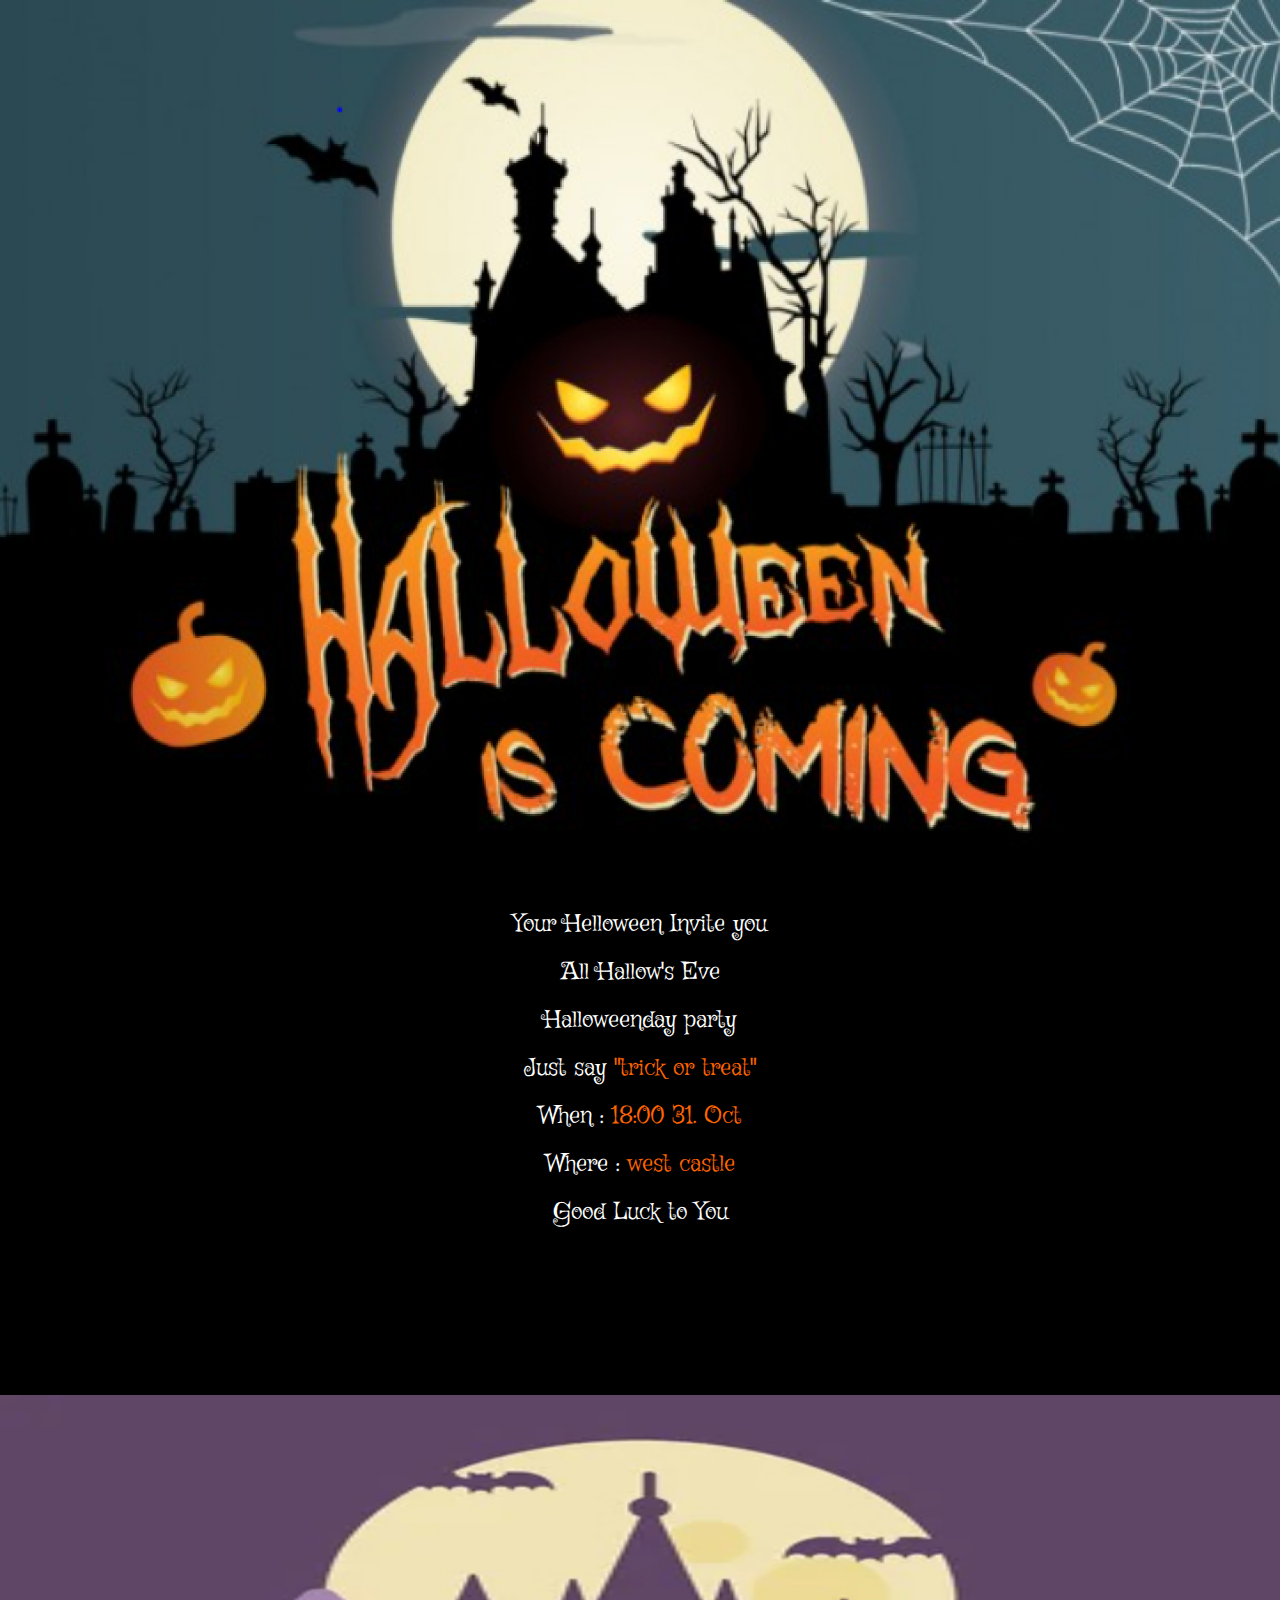
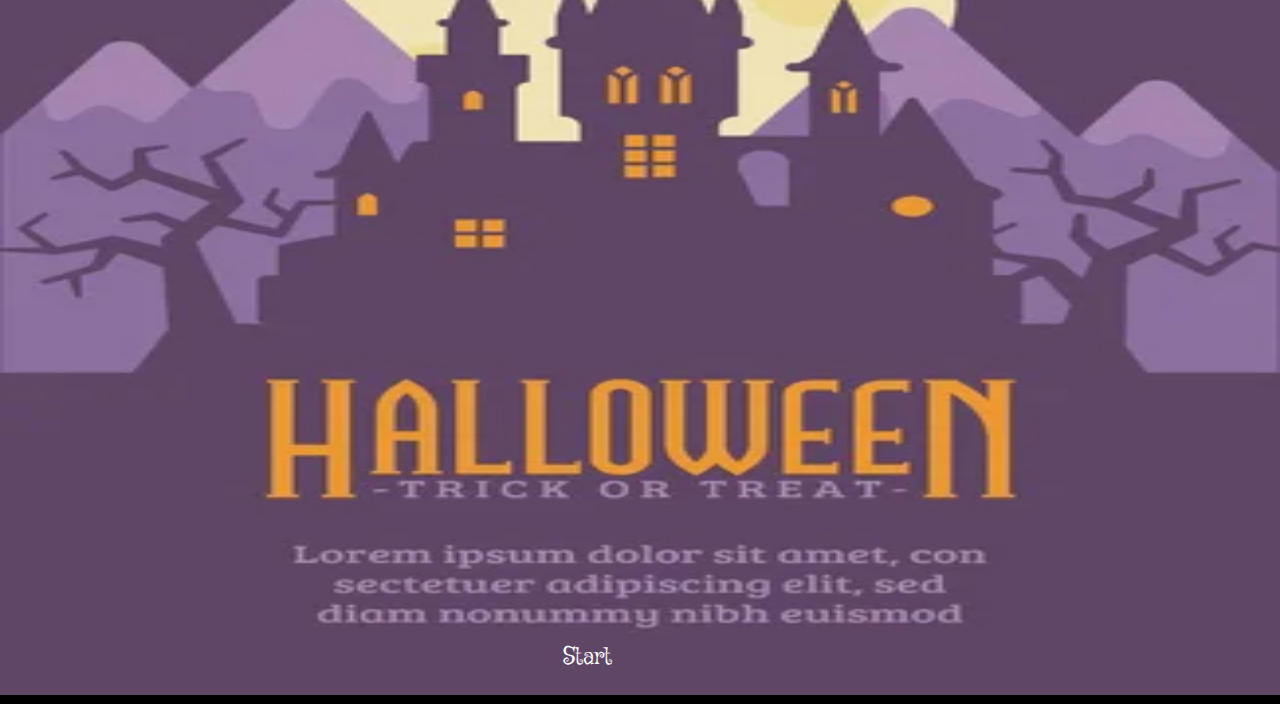
<file: index.html>
<!DOCTYPE html>
<html lang="en">
<head>
    <meta charset="UTF-8">
    <meta http-equiv="X-UA-Compatible" content="IE=edge">
    <meta name="viewport" content="width=device-width, initial-scale=1.0">
    <title>home</title>
    <link rel="stylesheet" href="style.css">
    <link href="https://fonts.googleapis.com/css2?family=Griffy&display=swap" rel="stylesheet">
</head>
<body>
    <header>
        <img src="./image/bg.jpg" alt="bg">
    </header>
    <div class="text">
        <p>Your Helloween Invite you<br>
            All Hallow's Eve
           <br>Halloweenday party
           <br>Just say <span>"trick or treat"</span>
           <br>When : <span>18:00 31. Oct</span>
           <br>Where : <span>west castle</span>
           <br>Good Luck to You</p>
    </div>
    <div class="home"><img src="./image/home.jpg" alt="home">
        <p class="start"><a href="./map1.html">Start</a></p>
    </div> 
</body>
</html>
</file>
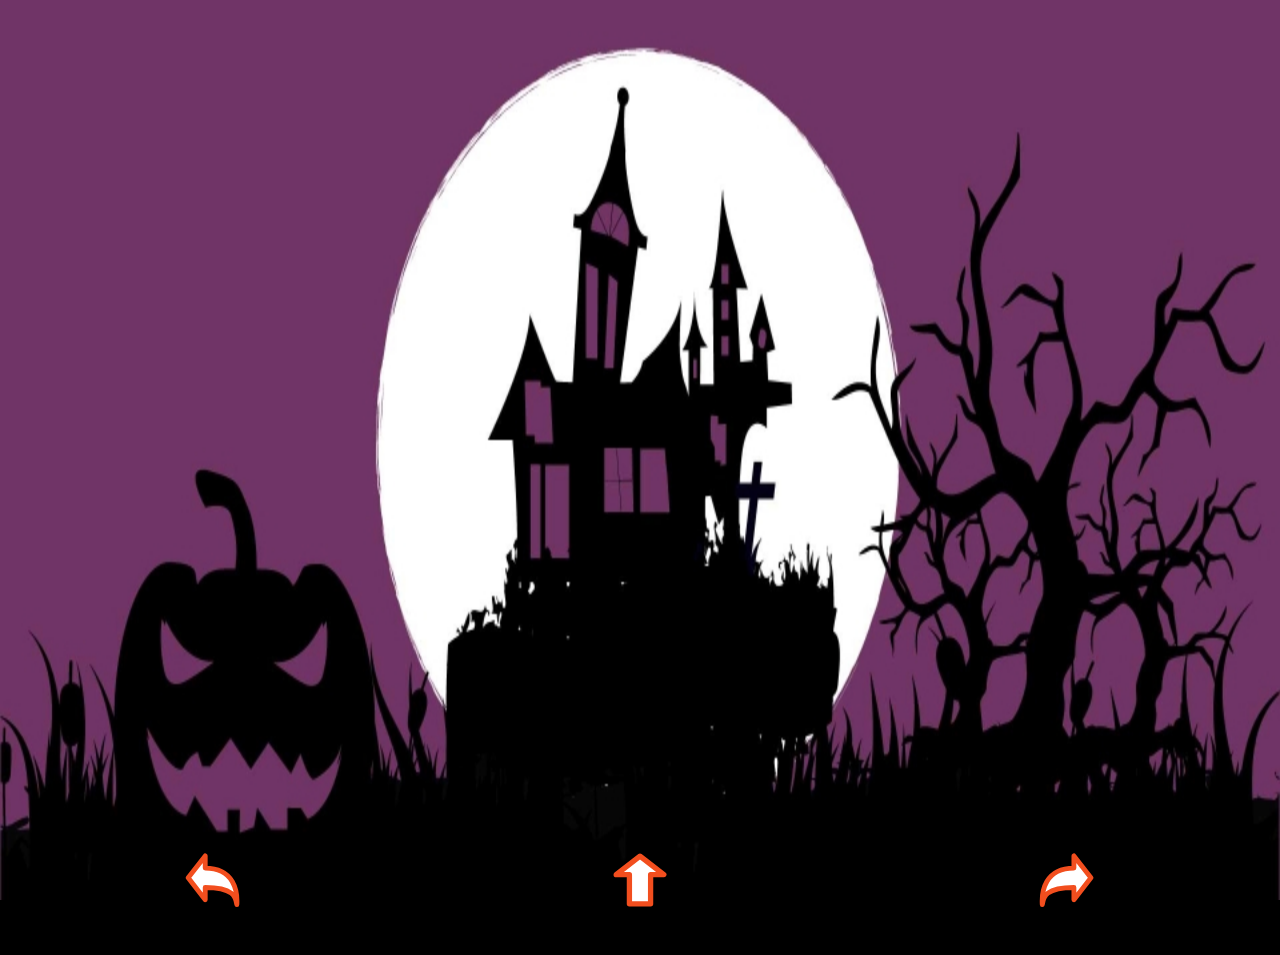
<file: map1.html>
<!DOCTYPE html>
<html lang="en">
<head>
    <meta charset="UTF-8">
    <meta http-equiv="X-UA-Compatible" content="IE=edge">
    <meta name="viewport" content="width=device-width, initial-scale=1.0">
    <title>map</title>
    <link rel="stylesheet" href="style.css">
</head>
<body>
    <header>
        <img src="./image/start.jpg" alt="start">
        <nav>
            <a href="./map2.html"><img src="./image/Vector-2.svg" alt="aroww1"></a>
            <a href="./map3.html"><img src="./image/Vector.svg" alt="aroww2"></a>
            <a href="./map4.html"><img src="./image/Vector-1.svg" alt="aroww3"></a>
        </nav>
    </header>
    
</body>
</html>
</file>
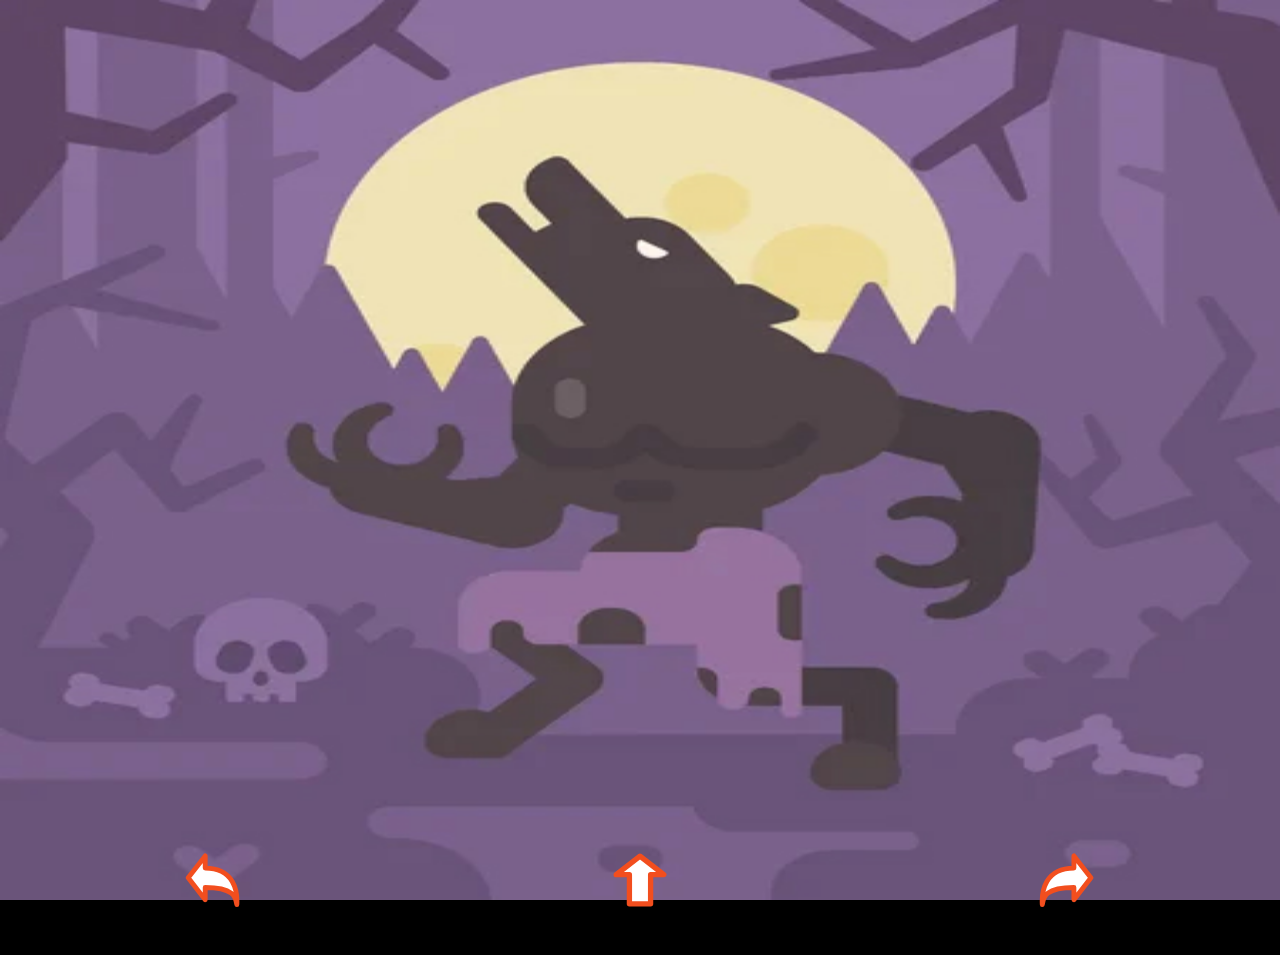
<file: map2.html>
<!DOCTYPE html>
<html lang="en">
<head>
    <meta charset="UTF-8">
    <meta http-equiv="X-UA-Compatible" content="IE=edge">
    <meta name="viewport" content="width=device-width, initial-scale=1.0">
    <title>map</title>
    <link rel="stylesheet" href="style.css">
</head>
<body>
    <header>
        <img src="./image/wolf.jpg" alt="wolf">
        <nav>
            <a href="./map4.html"><img src="./image/Vector-2.svg" alt="aroww1"></a>
            <a href="./map7.html"><img src="./image/Vector.svg" alt="aroww2"></a>
            <a href="./map1.html"><img src="./image/Vector-1.svg" alt="aroww3"></a>
        </nav>
    </header>
    
</body>
</html>
</file>
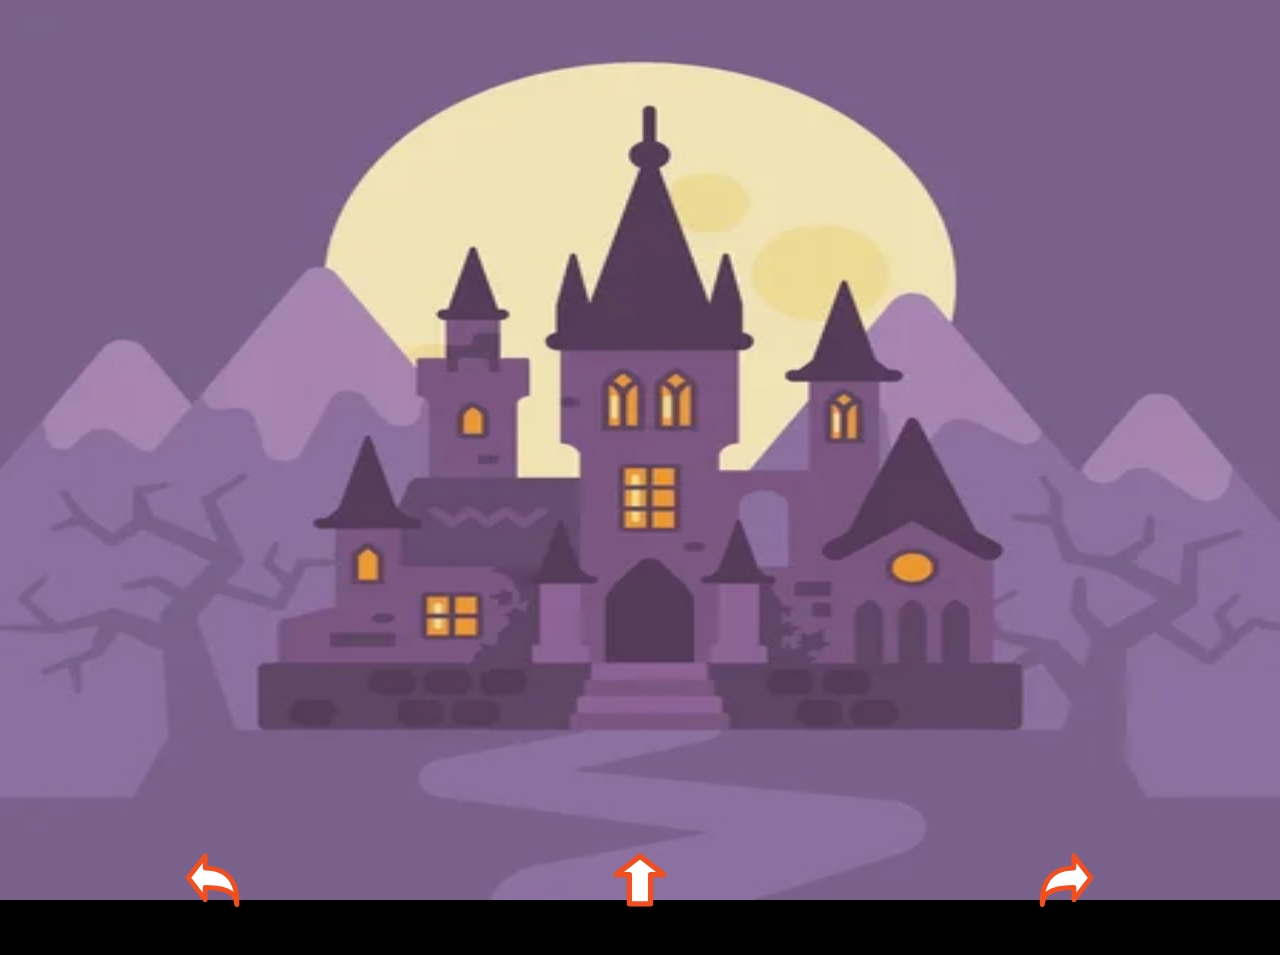
<file: map3.html>
<!DOCTYPE html>
<html lang="en">
<head>
    <meta charset="UTF-8">
    <meta http-equiv="X-UA-Compatible" content="IE=edge">
    <meta name="viewport" content="width=device-width, initial-scale=1.0">
    <title>map</title>
    <link rel="stylesheet" href="style.css">
</head>
<body>
    <header>
        <img src="./image/casle.jpg" alt="casle">
        <nav>
            <a href="./map2.html"><img src="./image/Vector-2.svg" alt="aroww1"></a>
            <a href="./map5.html"><img src="./image/Vector.svg" alt="aroww2"></a>
            <a href="./map4.html"><img src="./image/Vector-1.svg" alt="aroww3"></a>
        </nav>
    </header>
    
</body>
</html>
</file>
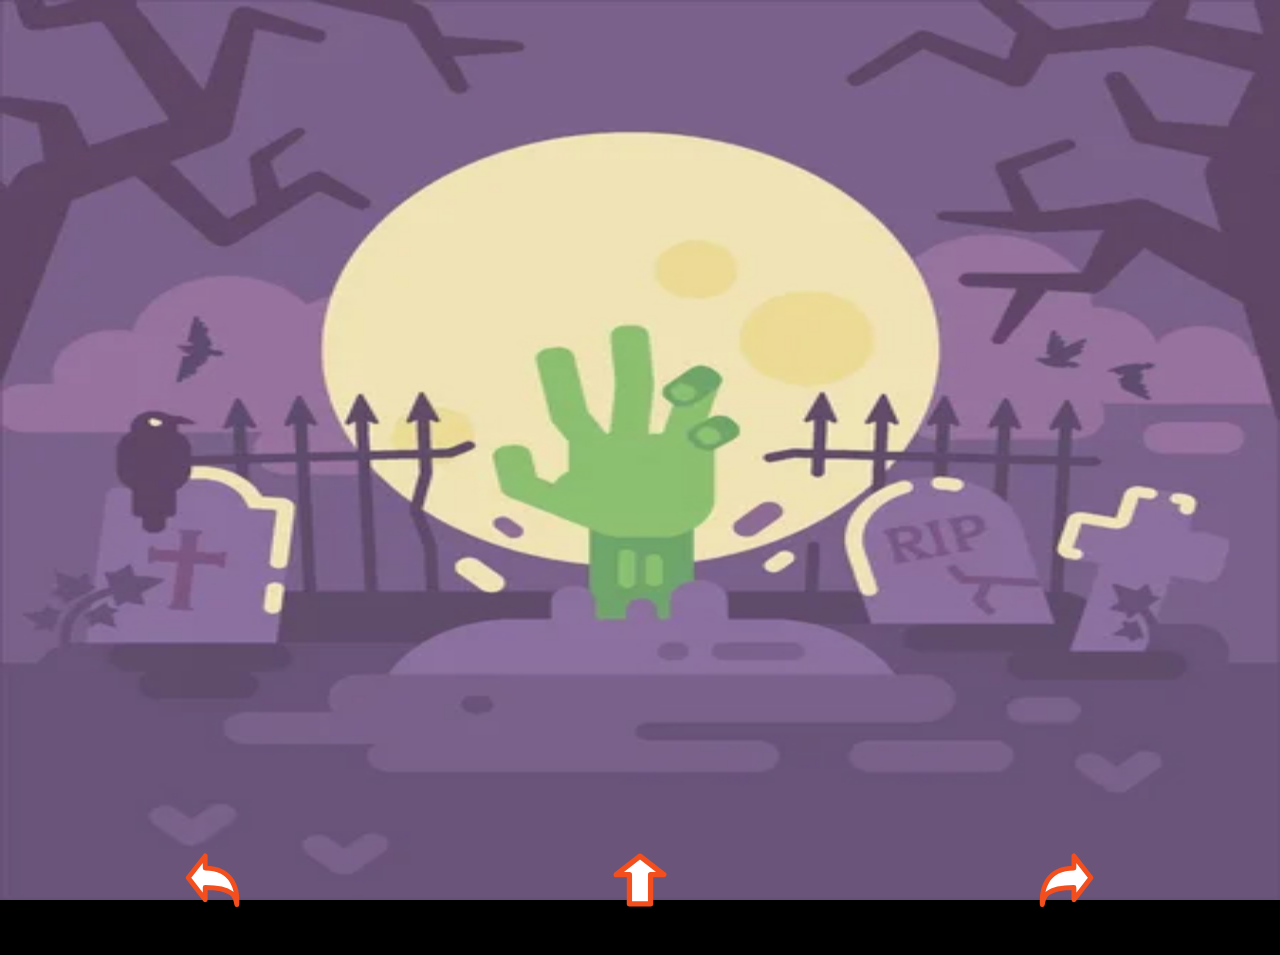
<file: map4.html>
<!DOCTYPE html>
<html lang="en">
<head>
    <meta charset="UTF-8">
    <meta http-equiv="X-UA-Compatible" content="IE=edge">
    <meta name="viewport" content="width=device-width, initial-scale=1.0">
    <title>map</title>
    <link rel="stylesheet" href="style.css">
</head>
<body>
    <header>
        <img src="./image/zombi.jpg" alt="zombi">
        <nav>
            <a href="./map1.html"><img src="./image/Vector-2.svg" alt="aroww1"></a>
            <a href="./map7.html"><img src="./image/Vector.svg" alt="aroww2"></a>
            <a href="./map2.html"><img src="./image/Vector-1.svg" alt="aroww3"></a>
        </nav>
    </header>
    
</body>
</html>
</file>
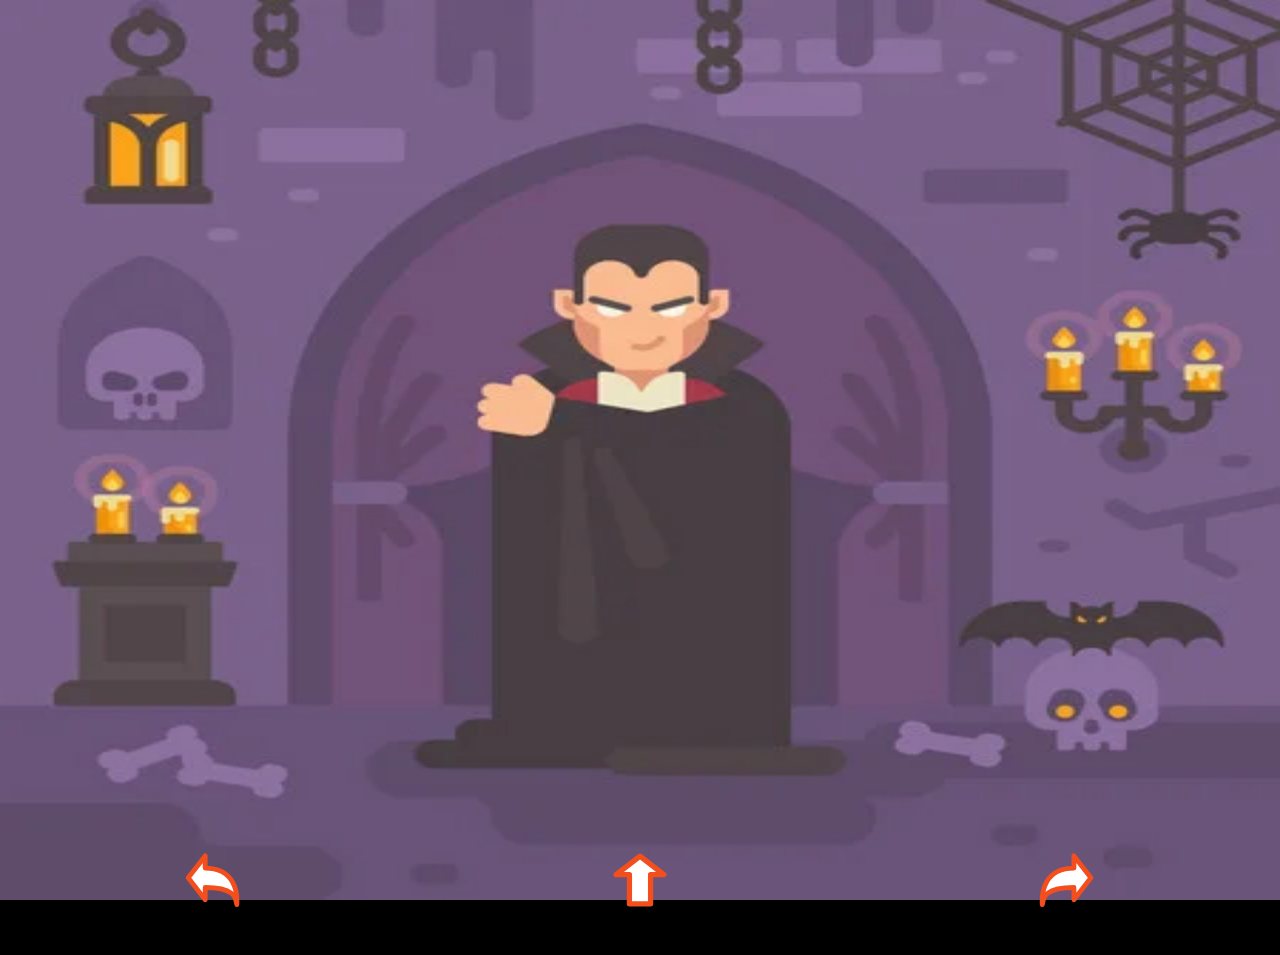
<file: map5.html>
<!DOCTYPE html>
<html lang="en">
<head>
    <meta charset="UTF-8">
    <meta http-equiv="X-UA-Compatible" content="IE=edge">
    <meta name="viewport" content="width=device-width, initial-scale=1.0">
    <title>map</title>
    <link rel="stylesheet" href="style.css">
</head>
<body>
    <header>
        <img src="./image/bat.jpg" alt="bat">
        <nav>
            <a href="./map7.html"><img src="./image/Vector-2.svg" alt="aroww1"></a>
            <a href="./map6.html"><img src="./image/Vector.svg" alt="aroww2"></a>
            <a href="./map7.html"><img src="./image/Vector-1.svg" alt="aroww3"></a>
        </nav>
    </header>
    
</body>
</html>
</file>
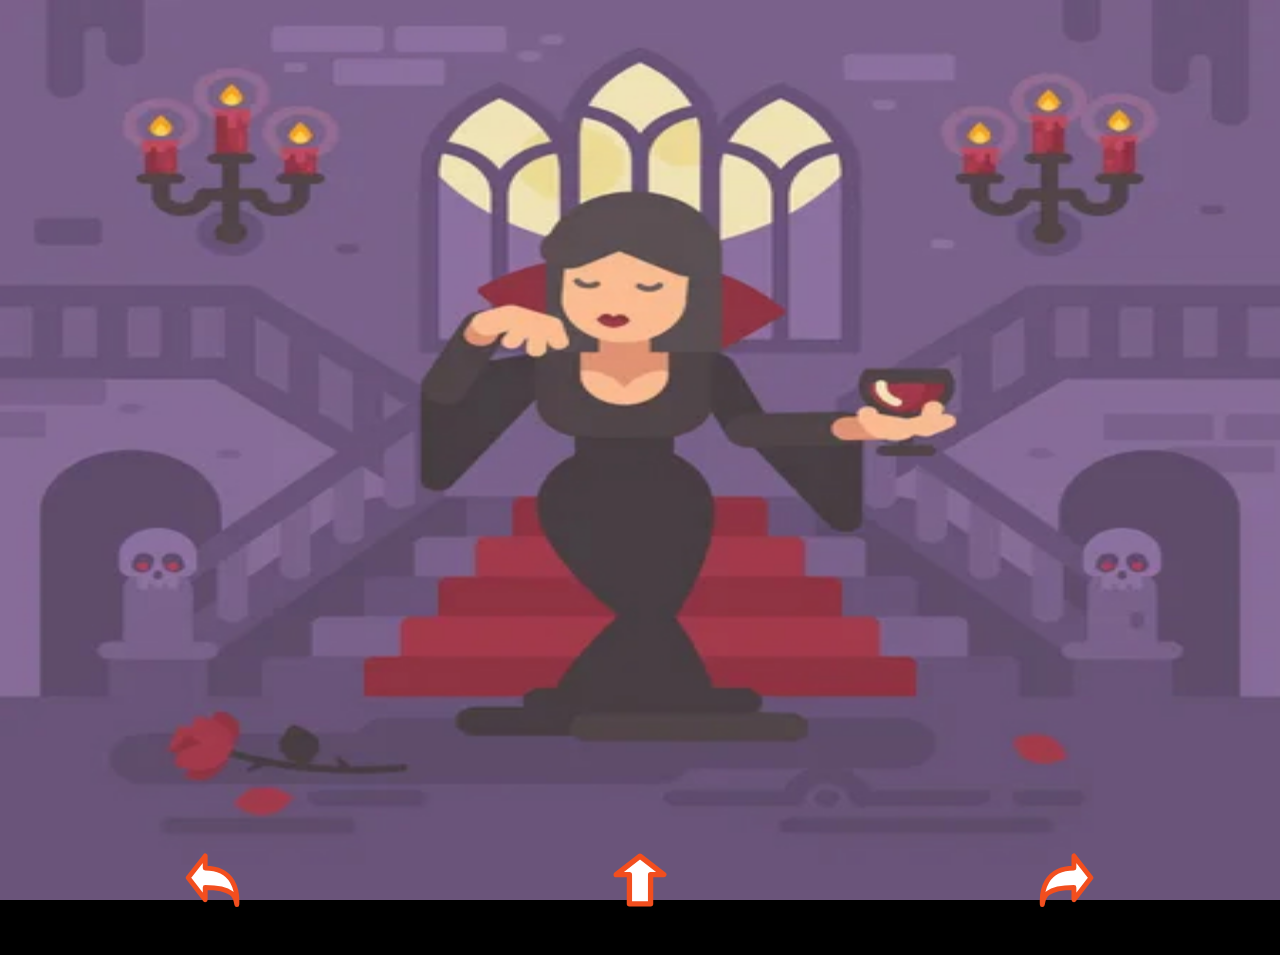
<file: map6.html>
<!DOCTYPE html>
<html lang="en">
<head>
    <meta charset="UTF-8">
    <meta http-equiv="X-UA-Compatible" content="IE=edge">
    <meta name="viewport" content="width=device-width, initial-scale=1.0">
    <title>map</title>
    <link rel="stylesheet" href="style.css">
</head>
<body>
    <header>
        <img src="./image/bat2.jpg" alt="bat2">
        <nav>
            <a href="./map7.html"><img src="./image/Vector-2.svg" alt="aroww1"></a>
            <a href="./map8.html"><img src="./image/Vector.svg" alt="aroww2"></a>
            <a href="./map9.html"><img src="./image/Vector-1.svg" alt="aroww3"></a>
        </nav>
    </header>
    
</body>
</html>
</file>
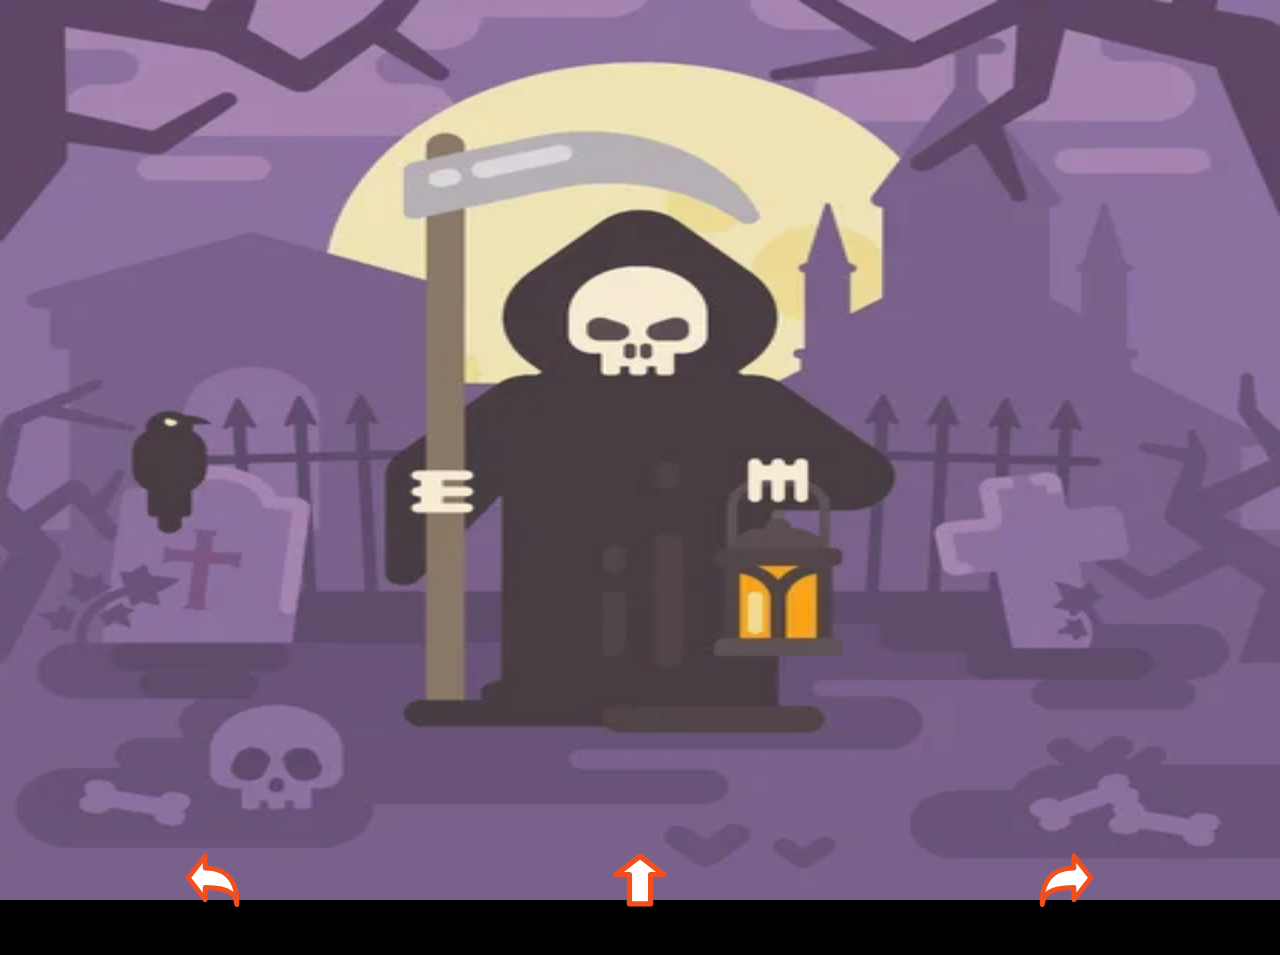
<file: map7.html>
<!DOCTYPE html>
<html lang="en">
<head>
    <meta charset="UTF-8">
    <meta http-equiv="X-UA-Compatible" content="IE=edge">
    <meta name="viewport" content="width=device-width, initial-scale=1.0">
    <title>map</title>
    <link rel="stylesheet" href="style.css">
</head>
<body>
    <header>
        <img src="./image/dath.jpg" alt="start">
        <nav>
            <a href="./map1.html"><img src="./image/Vector-2.svg" alt="aroww1"></a>
            <a href="./map1.html"><img src="./image/Vector.svg" alt="aroww2"></a>
            <a href="./map1.html"><img src="./image/Vector-1.svg" alt="aroww3"></a>
        </nav>
    </header>
    
</body>
</html>
</file>
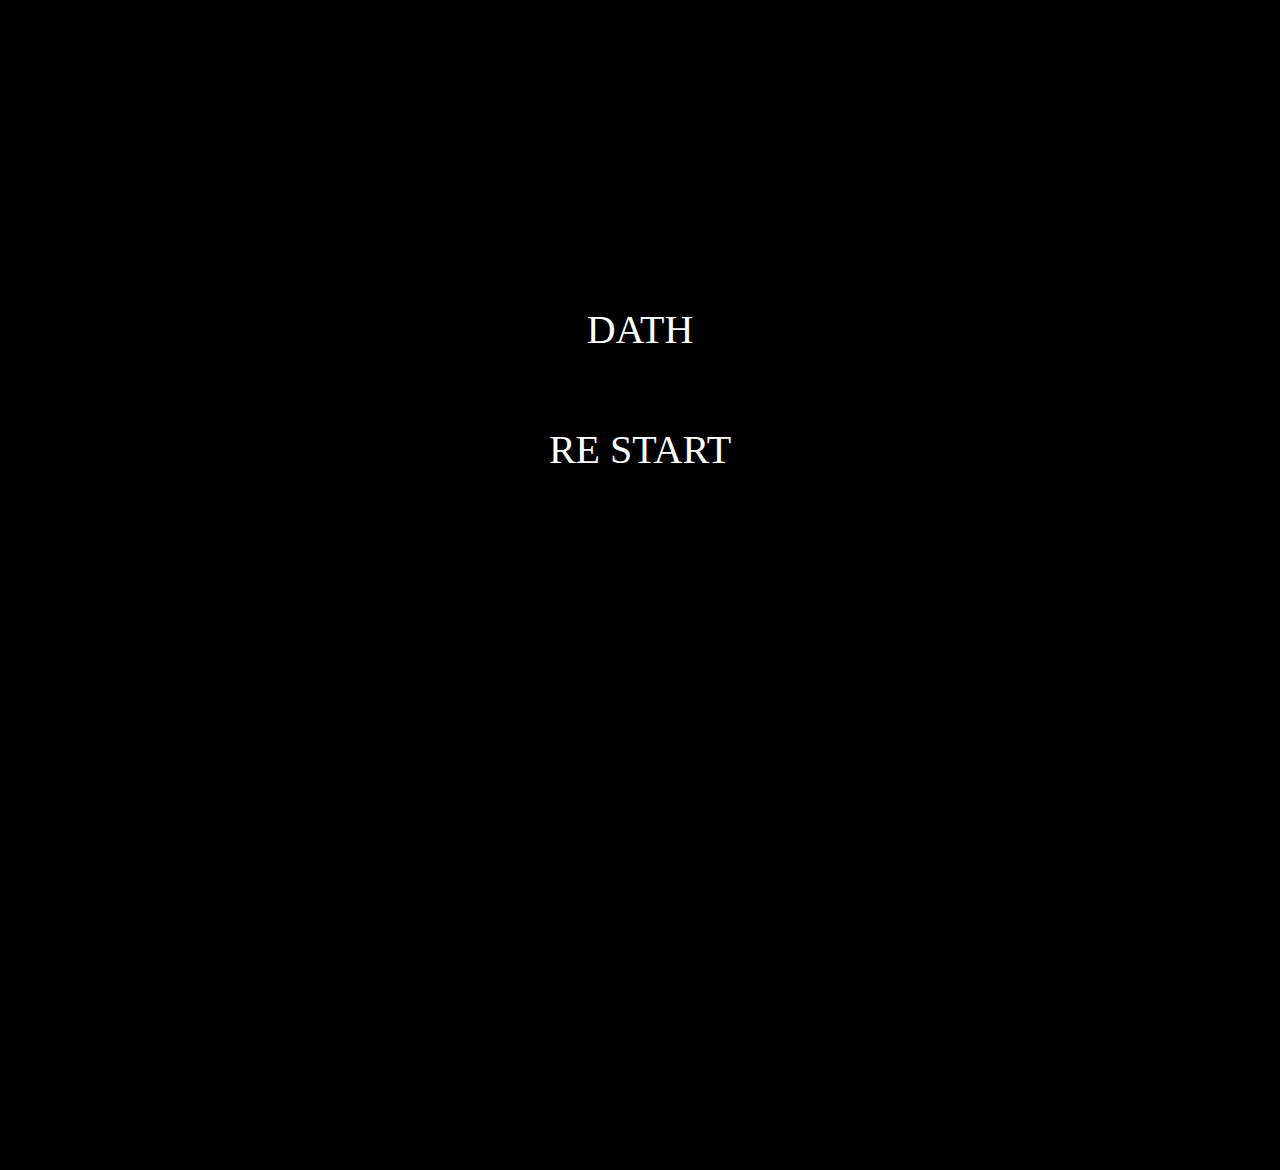
<file: map8.html>
<!DOCTYPE html>
<html lang="en">
<head>
    <meta charset="UTF-8">
    <meta http-equiv="X-UA-Compatible" content="IE=edge">
    <meta name="viewport" content="width=device-width, initial-scale=1.0">
    <title>map</title>
    <link rel="stylesheet" href="style.css">
</head>
<body>
    <header>
        <img class="gost" src="./image/gost.jpg" alt="start">
        <p class="end">DATH <br><a href="./map1.html">RE START</a></p>
    </header>
    
</body>
</html>
</file>
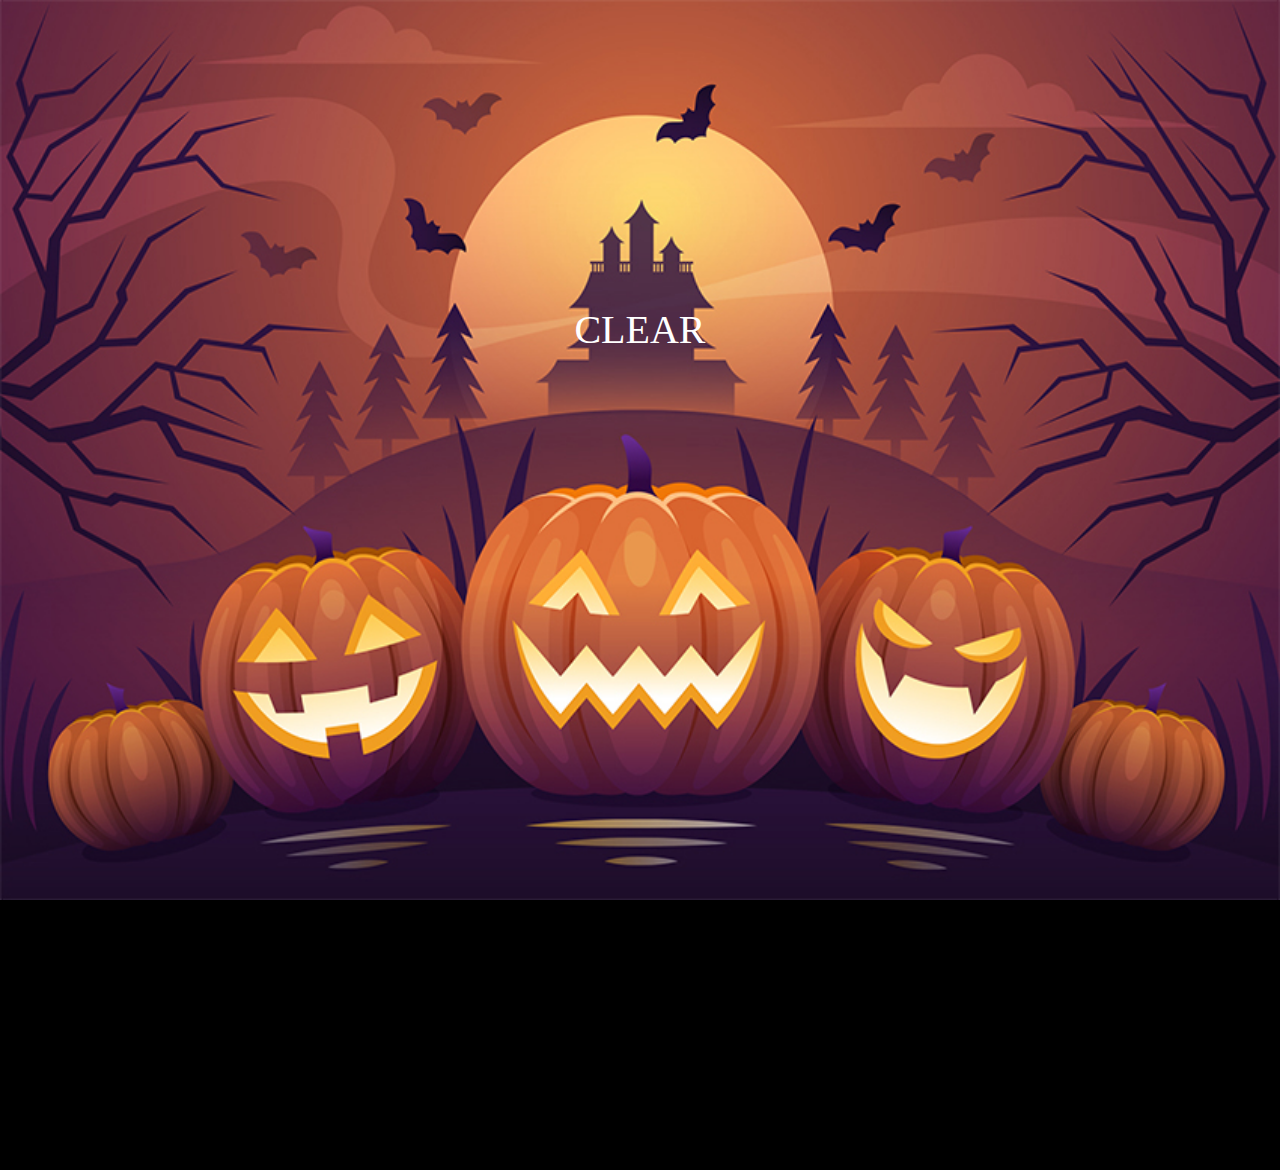
<file: map9.html>
<!DOCTYPE html>
<html lang="en">
<head>
    <meta charset="UTF-8">
    <meta http-equiv="X-UA-Compatible" content="IE=edge">
    <meta name="viewport" content="width=device-width, initial-scale=1.0">
    <title>map</title>
    <link rel="stylesheet" href="style.css">
</head>
<body>
    <header>
        <img src="./image/clear.jpg" alt="clear">
        <p class="end"><a href="./index.html">CLEAR</a></p>
    </header>
    
</body>
</html>
</file>
<file: style.css>
/* css */

* {
    margin: 0;
    padding: 0;
    width: 100%;
    height: 100%;
    text-decoration: none;
    box-sizing: border-box;
    color: #fff;
}

body {
    font-family: 'Griffy', cursive;
    font-size: 24px;
    background-color: #000;
}

header > img {
    width: 100%;
    height: 100%;
    margin: 0 auto;
    position: relative;
}

.text {
    height: 55vh;
    text-align: center;
    line-height: 2em;
}

.text span {
    color: #FE6400;
}

.home {
    position: relative;
}


.start {
    height: 0;
    position: absolute;
    top: 94%;
    left: 44%;
}

.start a:hover {
    color: #FE6400;
}


nav {
    height: 10%;
    position: absolute;
    bottom: 0;
    display: flex;
    flex: 1;
}

a > {
    margin: 0 auto;
}

nav > a > img {
    width: 60% ;
    height: 60%;
    margin: 10% 20%;
}

@keyframes gost {
    0% {
      opacity: 0;
      animation-delay: 0s;

    }

    50% {
        opacity: 100%;
        animation-delay: 5s;
    }

    100% {
     opacity: 0;
     animation-delay: 8s;
    }

}

.gost {
    opacity: 0;
    animation: gost 1s ease-in-out;
    animation-delay: 0s;
}

header > .end {
    font-size: 40px;
    top: 30%;
    position: absolute;
    text-align: center;
    line-height: 3em;
    animation: end 5s ease-in-out;
}

header > p a:hover {
    color: #FE6400;
}

@keyframes end {
    0% {
        opacity: 0;
        animation-delay: 10s;
    }



    100% {
        opacity: 100%;
        animation-delay: 15s;
    }
}
</file>
